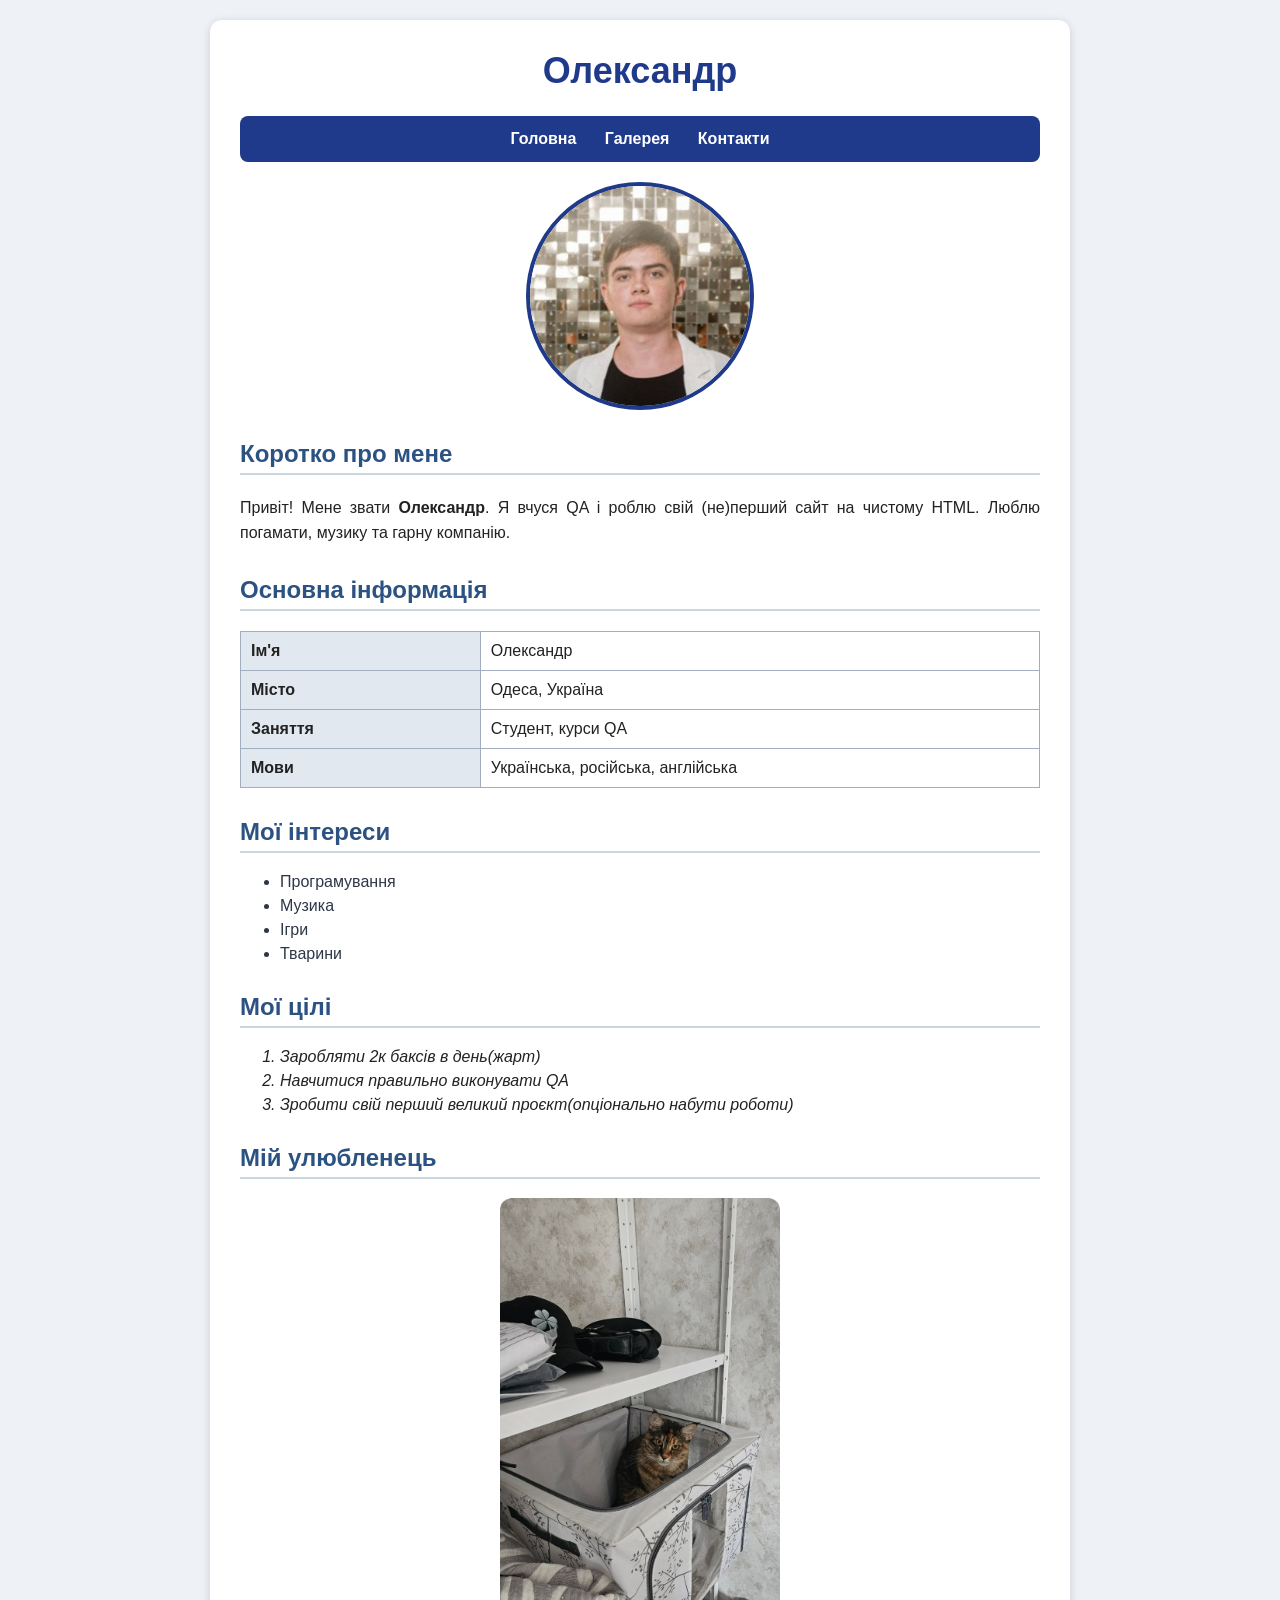
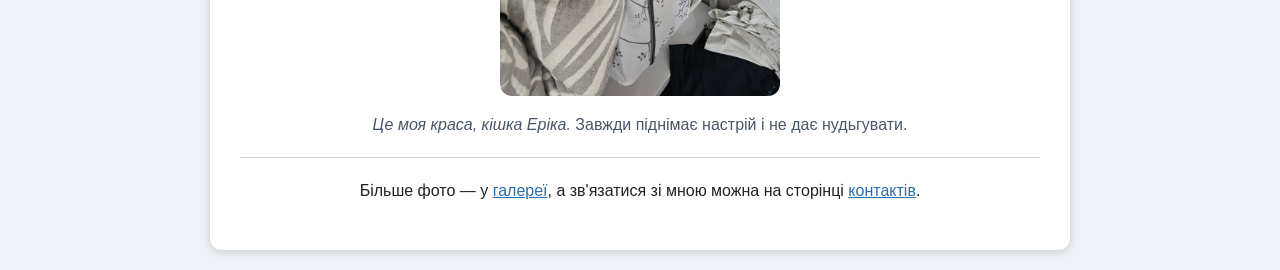
<file: index.html>
<!DOCTYPE html>
<html lang="uk">
<head>
    <meta charset="UTF-8">
    <title>Про мене — Олександр</title>
    <link rel="stylesheet" href="css/style.css">
</head>
<body>
<div class="container">

    <h1 id="title">Олександр</h1>

    <p class="menu">
        <a class="menu-link" href="index.html">Головна</a>
        <a class="menu-link" href="pages/gallery.html">Галерея</a>
        <a class="menu-link" href="pages/contact.html">Контакти</a>
    </p>

    <img id="avatar" src="photo/me.jpg" alt="Моє фото">

    <h2 id="about">Коротко про мене</h2>
    <p class="about-text">
        Привіт! Мене звати <b>Олександр</b>. Я вчуся QA
        і роблю свій (не)перший сайт на чистому HTML. Люблю погамати,
        музику та гарну компанію.
    </p>

    <h2 id="info">Основна інформація</h2>
    <table class="info-table">
        <tr>
            <td class="label"><b>Ім'я</b></td>
            <td>Олександр</td>
        </tr>
        <tr>
            <td class="label"><b>Місто</b></td>
            <td>Одеса, Україна</td>
        </tr>
        <tr>
            <td class="label"><b>Заняття</b></td>
            <td>Студент, курси QA</td>
        </tr>
        <tr>
            <td class="label"><b>Мови</b></td>
            <td>Українська, російська, англійська</td>
        </tr>
    </table>

    <h2 id="interests">Мої інтереси</h2>
    <ul class="list-interests">
        <li>Програмування</li>
        <li>Музика</li>
        <li>Ігри</li>
        <li>Тварини</li>
    </ul>

    <h2 id="goals">Мої цілі</h2>
    <ol class="list-goals">
        <li>Заробляти 2к баксів в день(жарт)</li>
        <li>Навчитися правильно виконувати QA</li>
        <li>Зробити свій перший великий проєкт(опціонально набути роботи)</li>
    </ol>

    <h2 id="pet">Мій улюбленець</h2>
    <img id="pet-photo" src="photo/pet.jpg" alt="Мій улюбленець">
    <p class="pet-caption">
        <i>Це моя краса, кішка Еріка.</i> Завжди піднімає настрій
        і не дає нудьгувати.
    </p>

    <hr>

    <p class="back-link">
        Більше фото — у <a href="pages/gallery.html">галереї</a>,
        а зв'язатися зі мною можна на сторінці
        <a href="pages/contact.html">контактів</a>.
    </p>

</div>
</body>
</html>
</file>
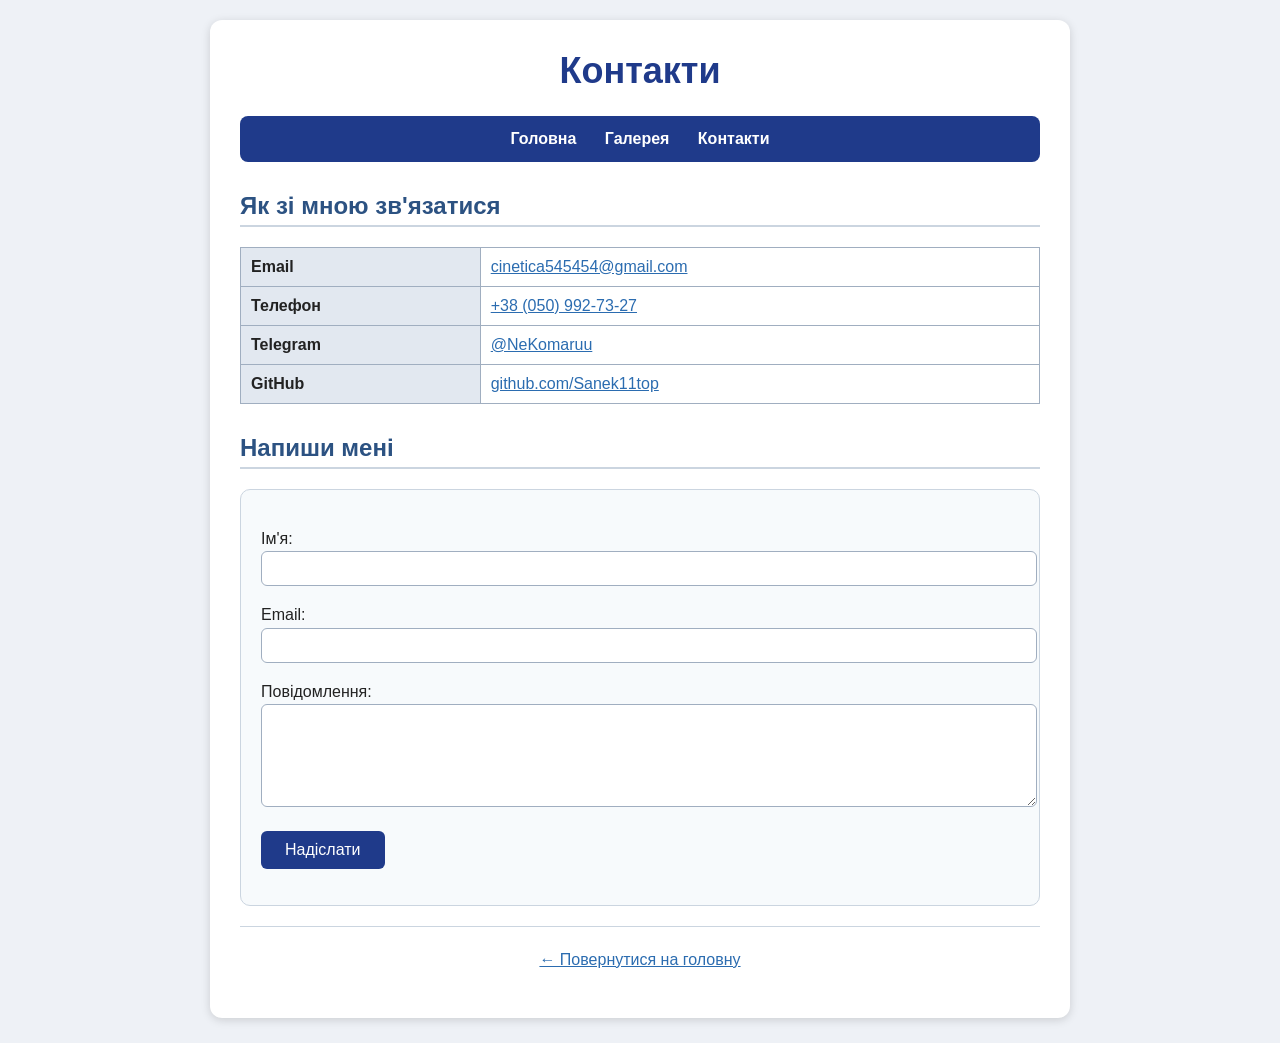
<file: pages/contact.html>
<!DOCTYPE html>
<html lang="uk">
<head>
    <meta charset="UTF-8">
    <title>Контакти — Олександр</title>
    <link rel="stylesheet" href="../css/style.css">
</head>
<body>
<div class="container">

    <h1 id="title">Контакти</h1>

    <p class="menu">
        <a class="menu-link" href="../index.html">Головна</a>
        <a class="menu-link" href="gallery.html">Галерея</a>
        <a class="menu-link" href="contact.html">Контакти</a>
    </p>

    <h2 id="how-to">Як зі мною зв'язатися</h2>

    <table class="contact-table">
        <tr>
            <td class="label"><b>Email</b></td>
            <td><a href="mailto:cinetica545454@gmail.com">cinetica545454@gmail.com</a></td>
        </tr>
        <tr>
            <td class="label"><b>Телефон</b></td>
            <td><a href="tel:+380509927327">+38 (050) 992-73-27</a></td>
        </tr>
        <tr>
            <td class="label"><b>Telegram</b></td>
            <td><a href="https://t.me/NeKomaruu" target="_blank">@NeKomaruu</a></td>
        </tr>
        <tr>
            <td class="label"><b>GitHub</b></td>
            <td><a href="https://github.com/Sanek11top" target="_blank">github.com/Sanek11top</a></td>
        </tr>
    </table>

    <h2 id="write-me">Напиши мені</h2>
    <form class="contact-form" action="#" method="post">
        <p>
            <label for="name">Ім'я:</label><br>
            <input type="text" id="name" name="name">
        </p>
        <p>
            <label for="email">Email:</label><br>
            <input type="email" id="email" name="email">
        </p>
        <p>
            <label for="msg">Повідомлення:</label><br>
            <textarea id="msg" name="msg" rows="5"></textarea>
        </p>
        <p>
            <input type="submit" id="send-btn" value="Надіслати">
        </p>
    </form>

    <hr>

    <p class="back-link"><a href="../index.html">← Повернутися на головну</a></p>

</div>
</body>
</html>
</file>
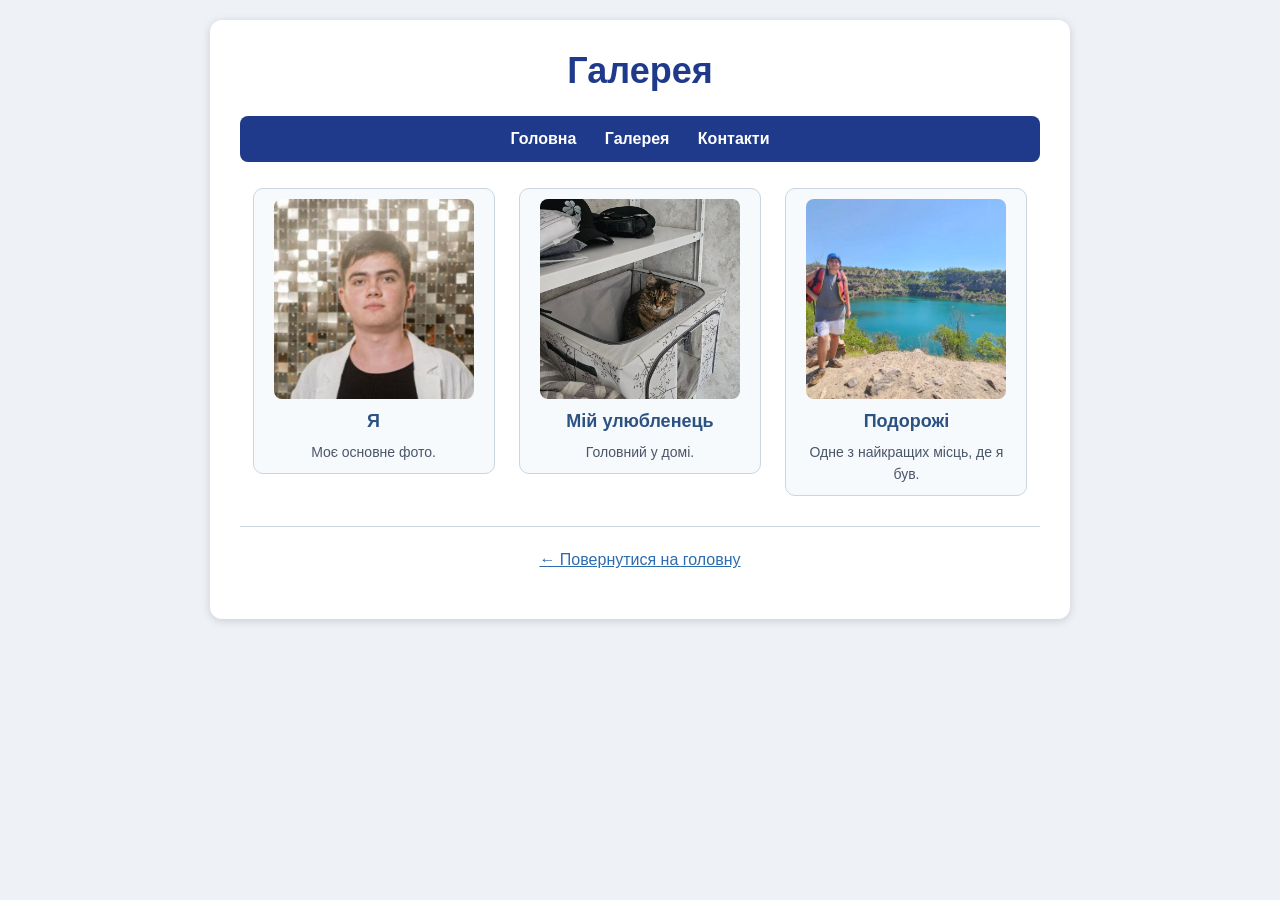
<file: pages/gallery.html>
<!DOCTYPE html>
<html lang="uk">
<head>
    <meta charset="UTF-8">
    <title>Галерея — Олександр</title>
    <link rel="stylesheet" href="../css/style.css">
</head>
<body>
<div class="container">

    <h1 id="title">Галерея</h1>

    <p class="menu">
        <a class="menu-link" href="../index.html">Головна</a>
        <a class="menu-link" href="gallery.html">Галерея</a>
        <a class="menu-link" href="contact.html">Контакти</a>
    </p>

    <div class="gallery">

        <div class="gallery-item">
            <img class="gallery-img" src="../photo/me.jpg" alt="Я">
            <h2 class="gallery-title">Я</h2>
            <p class="gallery-caption">Моє основне фото.</p>
        </div>

        <div class="gallery-item">
            <img class="gallery-img" src="../photo/pet.jpg" alt="Улюбленець">
            <h2 class="gallery-title">Мій улюбленець</h2>
            <p class="gallery-caption">Головний у домі.</p>
        </div>

        <div class="gallery-item">
            <img class="gallery-img" src="../photo/travel.jpg" alt="Подорож">
            <h2 class="gallery-title">Подорожі</h2>
            <p class="gallery-caption">Одне з найкращих місць, де я був.</p>
        </div>

    </div>

    <hr>

    <p class="back-link"><a href="../index.html">← Повернутися на головну</a></p>

</div>
</body>
</html>
</file>
<file: css/style.css>
/* ===== Общие стили ===== */
body {
    font-family: Arial, sans-serif;
    background-color: #eef1f6;
    color: #222222;
    margin: 0;
    padding: 20px;
}

.container {
    width: 800px;
    max-width: 100%;
    margin: 0 auto;
    background-color: #ffffff;
    padding: 30px;
    border-radius: 12px;
    box-shadow: 0 2px 10px rgba(0, 0, 0, 0.15);
}

h1 {
    text-align: center;
    color: #1f3a8a;
    font-size: 36px;
    margin-top: 0;
}

h2 {
    color: #2c5282;
    border-bottom: 2px solid #cbd5e0;
    padding-bottom: 5px;
    margin-top: 30px;
}

p {
    font-size: 16px;
    line-height: 1.6;
}

hr {
    border: none;
    border-top: 1px solid #cbd5e0;
    margin: 20px 0;
}

/* ===== Меню ===== */
.menu {
    text-align: center;
    background-color: #1f3a8a;
    padding: 10px;
    border-radius: 8px;
}

.menu-link {
    color: #ffffff;
    text-decoration: none;
    font-weight: bold;
    margin: 0 12px;
}

.menu-link:hover {
    color: #fbd38d;
    text-decoration: underline;
}

/* ===== Главная страница ===== */
#avatar {
    display: block;
    margin: 20px auto;
    border: 4px solid #1f3a8a;
    border-radius: 50%;
    width: 220px;
    height: 220px;
    object-fit: cover;
}

.about-text {
    text-align: justify;
}

.info-table {
    width: 100%;
    border-collapse: collapse;
}

.info-table td {
    border: 1px solid #a0aec0;
    padding: 10px;
}

.info-table .label {
    background-color: #e2e8f0;
    width: 30%;
}

.list-interests li {
    margin-bottom: 6px;
    color: #2d3748;
}

.list-goals li {
    margin-bottom: 6px;
    font-style: italic;
}

#pet-photo {
    display: block;
    margin: 15px auto;
    border-radius: 12px;
    width: 280px;
}

.pet-caption {
    text-align: center;
    color: #4a5568;
}

/* ===== Галерея ===== */
.gallery {
    text-align: center;
}

.gallery-item {
    display: inline-block;
    width: 220px;
    margin: 10px;
    padding: 10px;
    background-color: #f7fafc;
    border: 1px solid #cbd5e0;
    border-radius: 10px;
    vertical-align: top;
}

.gallery-item:hover {
    background-color: #ebf4ff;
}

.gallery-img {
    width: 200px;
    height: 200px;
    object-fit: cover;
    border-radius: 8px;
}

.gallery-title {
    font-size: 18px;
    margin: 8px 0 4px 0;
    border-bottom: none;
}

.gallery-caption {
    font-size: 14px;
    color: #4a5568;
    margin: 0;
}

/* ===== Контакты ===== */
.contact-table {
    width: 100%;
    border-collapse: collapse;
}

.contact-table td {
    border: 1px solid #a0aec0;
    padding: 10px;
}

.contact-table .label {
    background-color: #e2e8f0;
    width: 30%;
}

.contact-table a {
    color: #2b6cb0;
}

.contact-form {
    background-color: #f7fafc;
    padding: 20px;
    border-radius: 10px;
    border: 1px solid #cbd5e0;
}

.contact-form input[type="text"],
.contact-form input[type="email"],
.contact-form textarea {
    width: 100%;
    padding: 8px;
    border: 1px solid #a0aec0;
    border-radius: 6px;
    font-size: 15px;
}

#send-btn {
    background-color: #1f3a8a;
    color: #ffffff;
    border: none;
    padding: 10px 24px;
    border-radius: 6px;
    font-size: 16px;
    cursor: pointer;
}

#send-btn:hover {
    background-color: #2c5282;
}

/* ===== Ссылка "назад" ===== */
.back-link {
    text-align: center;
}

.back-link a {
    color: #2b6cb0;
}
</file>
